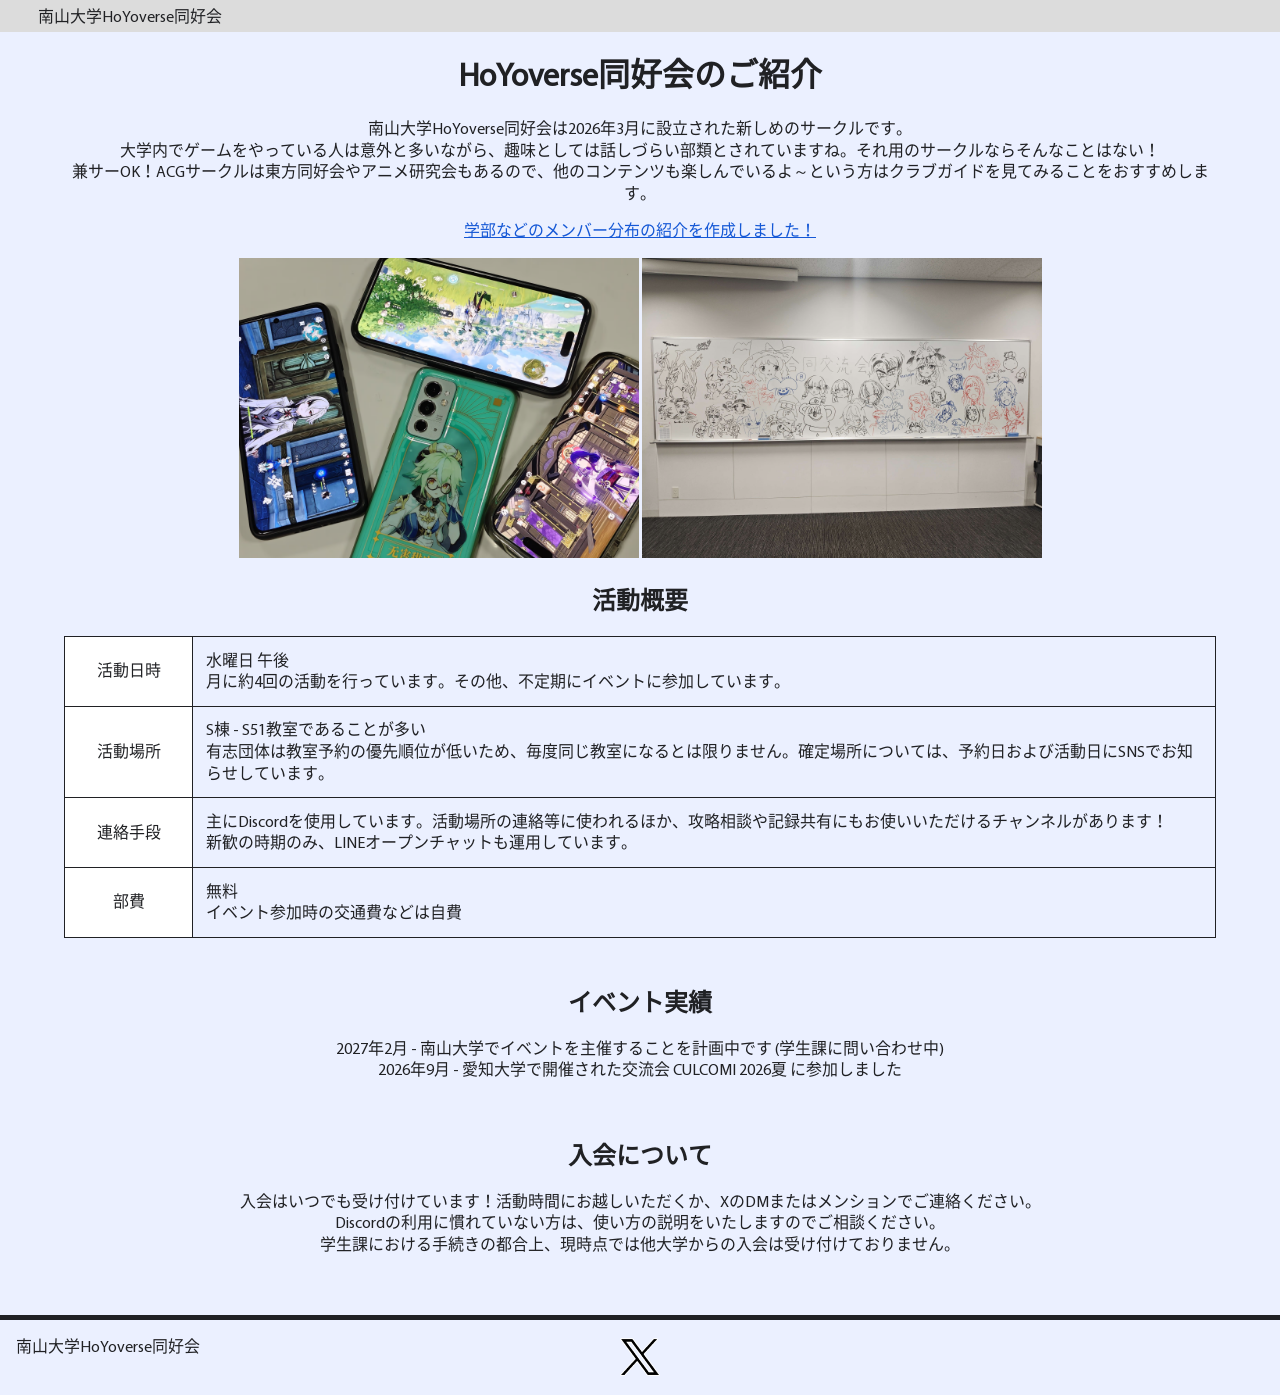
<file: index.html>
<!doctype html>
<html lang="ja">
    <head>
        <!-- GoogleTag -->
        <script async src="https://www.googletagmanager.com/gtag/js?id=G-65FGJVF0N1"></script>
        <script>
            window.dataLayer = window.dataLayer || [];
            function gtag() {
                dataLayer.push(arguments);
            }
            gtag("js", new Date());
            gtag("config", "G-65FGJVF0N1");
        </script>

        <meta charset="utf-8" />
        <meta name="viewport" content="width=device-width, initial-scale=1.0" />
        <link rel="icon" href="/favicon.ico" />
        <link rel="stylesheet" href="/style.css" />

        <meta property="og:site_name" content="南山大学HoYoverse同好会" />
        <title>南山大学HoYoverse同好会</title>
        <meta property="og:title" content="南山大学HoYoverse同好会" />
        <meta name="description" content="HoYoverse同好会は南山大学のサークルです。" />
        <meta property="og:description" content="南山大学HoYoverse同好会の紹介ページです。" />
    </head>
    <body>
        <header></header>
        <script>
            (async () => {
                const res = await fetch("/header.html");
                document.querySelector("header").innerHTML = await res.text();
            })();
        </script>

        <!-- ここより下に書いてください -->

        <h1>HoYoverse同好会のご紹介</h1>
        <div style="margin: 0 5vw">
            <p class="center">
                南山大学HoYoverse同好会は2026年3月に設立された新しめのサークルです。 <br />
                大学内でゲームをやっている人は意外と多いながら、趣味としては話しづらい部類とされていますね。それ用のサークルならそんなことはない！<br />
                兼サーOK！ACGサークルは東方同好会やアニメ研究会もあるので、他のコンテンツも楽しんでいるよ～という方はクラブガイドを見てみることをおすすめします。
            </p>
            <p class="center">
                <a href="/member.html">学部などのメンバー分布の紹介を作成しました！</a>
            </p>
            <div class="center">
                <img src="/img/activity_260415.avif" alt="サークル活動の様子" style="width: min(90vw, 400px)" />
                <img src="/img/culcomi_2609.avif" alt="交流会のホワイトボード" style="width: min(90vw, 400px)" />
            </div>
        </div>

        <h2>活動概要</h2>
        <table>
            <tr>
                <th>活動日時</th>
                <td>
                    水曜日 午後<br />
                    月に約4回の活動を行っています。その他、不定期にイベントに参加しています。
                </td>
            </tr>
            <tr>
                <th>活動場所</th>
                <td>
                    S棟 - S51教室であることが多い<br />
                    有志団体は教室予約の優先順位が低いため、毎度同じ教室になるとは限りません。確定場所については、予約日および活動日にSNSでお知らせしています。
                </td>
            </tr>
            <tr>
                <th>連絡手段</th>
                <td>
                    主にDiscordを使用しています。活動場所の連絡等に使われるほか、攻略相談や記録共有にもお使いいただけるチャンネルがあります！<br />
                    新歓の時期のみ、LINEオープンチャットも運用しています。
                </td>
            </tr>
            <tr>
                <th>部費</th>
                <td>無料<br />イベント参加時の交通費などは自費</td>
            </tr>
        </table>

        <h2>イベント実績</h2>
        <div style="margin: 0 5vw">
            <p class="center">
                2027年2月 - 南山大学でイベントを主催することを計画中です (学生課に問い合わせ中)<br />
                2026年9月 - 愛知大学で開催された交流会 CULCOMI 2026夏 に参加しました<br />
            </p>
            <br />
        </div>

        <h2>入会について</h2>
        <div style="margin: 0 5vw">
            <p class="center">
                入会はいつでも受け付けています！活動時間にお越しいただくか、XのDMまたはメンションでご連絡ください。<br />
                Discordの利用に慣れていない方は、使い方の説明をいたしますのでご相談ください。<br />
                学生課における手続きの都合上、現時点では他大学からの入会は受け付けておりません。
            </p>
        </div>

        <br /><br />
        <!-- ここより上に書いてください -->
        <footer></footer>
        <script>
            (async () => {
                const res = await fetch("/footer.html");
                document.querySelector("footer").innerHTML = await res.text();
            })();
        </script>
    </body>
    <script src="/breadcrumb.js"></script>
</html>
</file>
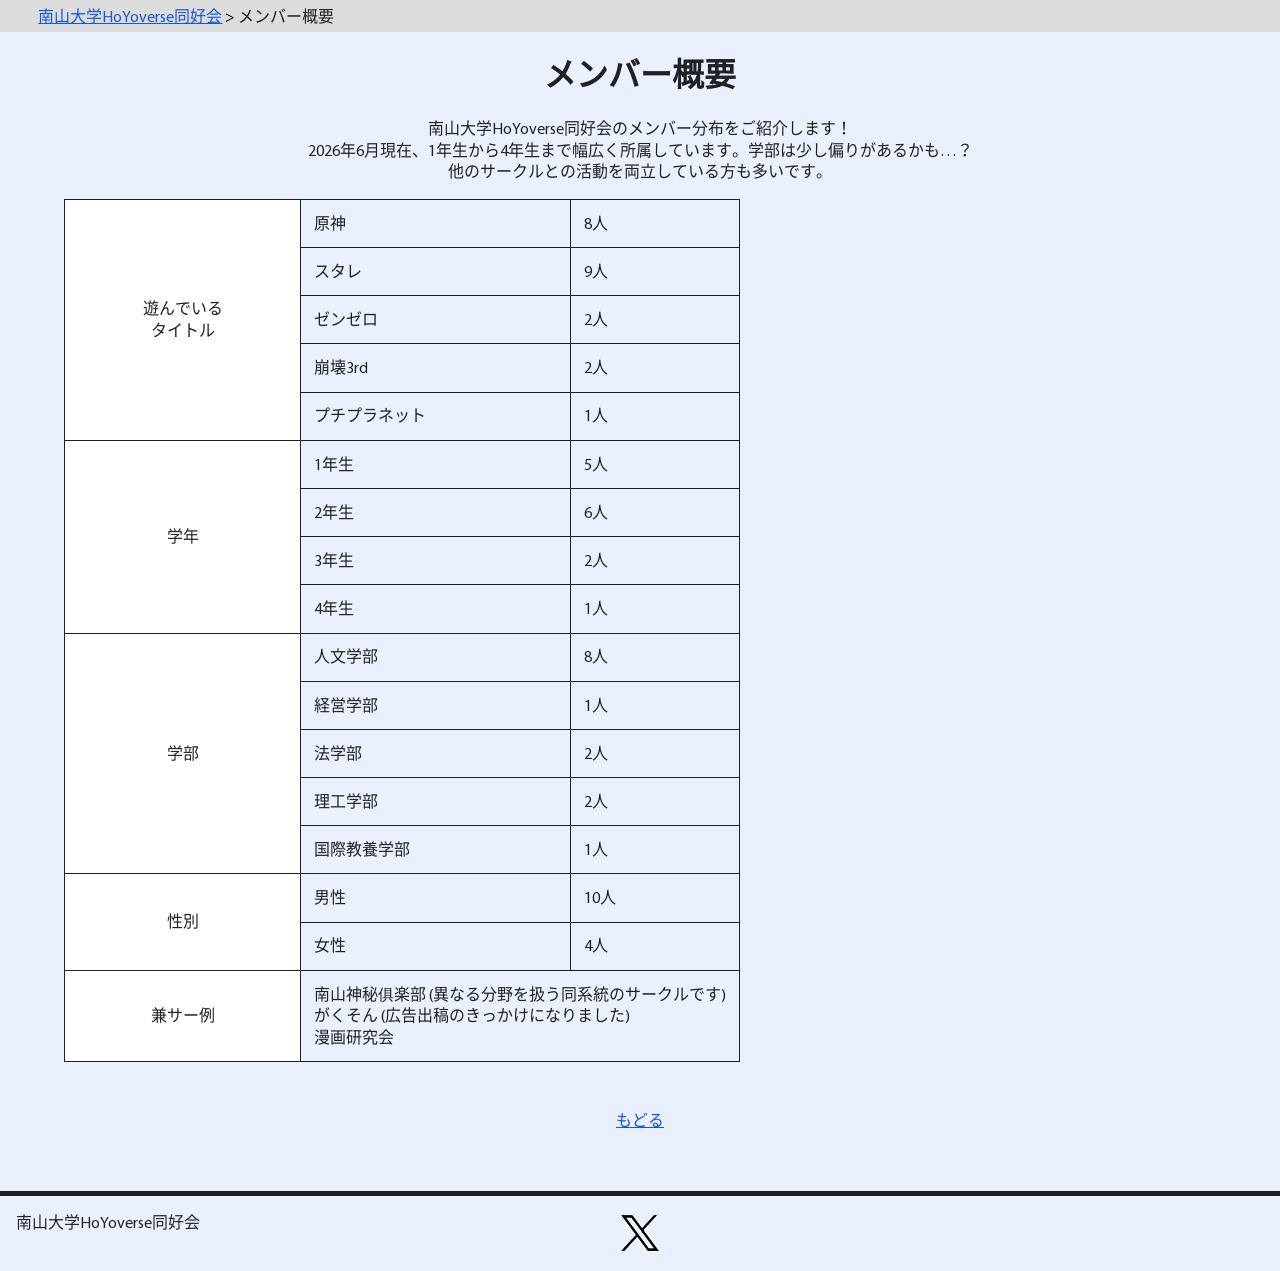
<file: member.html>
<!doctype html>
<html lang="ja">
    <head>
        <!-- GoogleTag -->
        <script async src="https://www.googletagmanager.com/gtag/js?id=G-65FGJVF0N1"></script>
        <script>
            window.dataLayer = window.dataLayer || [];
            function gtag() {
                dataLayer.push(arguments);
            }
            gtag("js", new Date());
            gtag("config", "G-65FGJVF0N1");
        </script>

        <meta charset="utf-8" />
        <meta name="viewport" content="width=device-width, initial-scale=1.0" />
        <link rel="icon" href="/favicon.ico" />
        <link rel="stylesheet" href="/style.css" />

        <meta property="og:site_name" content="南山大学HoYoverse同好会" />
        <title>メンバー概要 - 南山大学HoYoverse同好会</title>
        <meta property="og:title" content="メンバー概要 - 南山大学HoYoverse同好会" />
        <meta name="description" content="南山ほよ部のメンバー分布をご紹介します。" />
        <meta property="og:description" content="南山ほよ部のメンバー分布をご紹介します。" />
    </head>
    <body>
        <header></header>
        <script>
            (async () => {
                const res = await fetch("/header.html");
                document.querySelector("header").innerHTML = await res.text();
            })();
        </script>

        <!-- ここより下に書いてください -->

        <h1>メンバー概要</h1>
        <div style="margin: 0 5vw">
            <p class="center">
                南山大学HoYoverse同好会のメンバー分布をご紹介します！<br />
                2026年6月現在、1年生から4年生まで幅広く所属しています。学部は少し偏りがあるかも…？<br />
                他のサークルとの活動を両立している方も多いです。
            </p>
        </div>

        <table>
            <tr>
                <th rowspan="5">遊んでいる<br />タイトル</th>
                <td width="40%">原神</td>
                <td width="25%">8人</td>
            </tr>
            <tr>
                <td>スタレ</td>
                <td>9人</td>
            </tr>
            <tr>
                <td>ゼンゼロ</td>
                <td>2人</td>
            </tr>
            <tr>
                <td>崩壊3rd</td>
                <td>2人</td>
            </tr>
            <tr>
                <td>プチプラネット</td>
                <td>1人</td>
            </tr>
            <tr>
                <th rowspan="4">学年</th>
                <td>1年生</td>
                <td>5人</td>
            </tr>
            <tr>
                <td>2年生</td>
                <td>6人</td>
            </tr>
            <tr>
                <td>3年生</td>
                <td>2人</td>
            </tr>
            <tr>
                <td>4年生</td>
                <td>1人</td>
            </tr>
            <tr>
                <th rowspan="5">学部</th>
                <td>人文学部</td>
                <td>8人</td>
            </tr>
            <tr>
                <td>経営学部</td>
                <td>1人</td>
            </tr>
            <tr>
                <td>法学部</td>
                <td>2人</td>
            </tr>
            <tr>
                <td>理工学部</td>
                <td>2人</td>
            </tr>
            <tr>
                <td>国際教養学部</td>
                <td>1人</td>
            </tr>

            <tr>
                <th rowspan="2">性別</th>
                <td>男性</td>
                <td>10人</td>
            </tr>
            <tr>
                <td>女性</td>
                <td>4人</td>
            </tr>
            <tr>
                <th>兼サー例</th>
                <td colspan="2">
                    南山神秘俱楽部 (異なる分野を扱う同系統のサークルです)<br />
                    がくそん (広告出稿のきっかけになりました)<br />
                    漫画研究会
                </td>
            </tr>
        </table>

        <p class="center"><a href="/">もどる</a></p>
        <br /><br />
        <!-- ここより上に書いてください -->
        <footer></footer>
        <script>
            (async () => {
                const res = await fetch("/footer.html");
                document.querySelector("footer").innerHTML = await res.text();
            })();
        </script>
    </body>
    <script src="/breadcrumb.js"></script>
</html>
</file>
<file: style.css>
@font-face {
    font-family: "Myriad";
    src: url("/fonts/Myriad.ttf");
    font-weight: normal;
    font-style: normal;
}
@font-face {
    font-family: "Noto";
    src: url("/fonts/NotoSans.ttf");
    font-weight: normal;
    font-style: normal;
}

@media (width <= 960px) {
    .PC_ONLY {
        display: none !important;
    }
}
@media (960px < width) {
    .SP_ONLY {
        display: none !important;
    }
}

/*カラースキーム*/
:root {
    --bgThemeColor: #ebf0ff;
    --bgPlainColor: #ffffff;
    --bgThinColor: #cccccc;
    --hoverColor: #dddddd;
    --pColor: #202124;
    --linkColor: #1558d6;
    --shadowColor: #7a7a7a;
}

* {
    scroll-behavior: smooth;
    box-sizing: border-box;
    transition: 0.25s;
    line-height: 1.35em;
    font-family: "Myriad", "Noto", sans-serif;
}

html {
    padding: 0;
    background: var(--bgThemeColor);
    overflow-y: scroll;
}
body {
    margin: 0;
    margin-top: 2em;
    position: relative;
    display: flow-root;
}
header {
    position: fixed;
    top: 0;
    left: 0;
    width: 100%;
    height: 2em;
    background-color: gainsboro;    
}
h1,
h2,
h3 {
    text-align: center;
}
p,
span,
h1,
h2,
h3,
th,
td {
    color: var(--pColor);
}
a {
    color: var(--linkColor);
}
/*positioning*/
.left {
    float: left;
    text-align: left;
}
.leftAlone {
    text-align: left;
}
.right {
    text-align: right;
}
.center {
    text-align: center;
}

.dualView {
    margin: 1em 3%;
}
@media (width > 960px) {
    .dualViewContainer {
        display: flex;
        margin: 0 1%;
        flex-wrap: nowrap;
    }
    .dualView {
        flex: 1;
    }
}

table {
    border-collapse: collapse;
    margin: 1em 5vw 3em;
    width: stretch;
    th {
        text-align: center;
        background: var(--bgPlainColor);
        width: 8em;
    }
    th,
    td {
        font-weight: unset;
        border: 1px solid var(--pColor);
        padding: 0.8em;
    }
}

table.compact {
    th,
    td {
        padding: 0.2em;
    }
}
</file>
